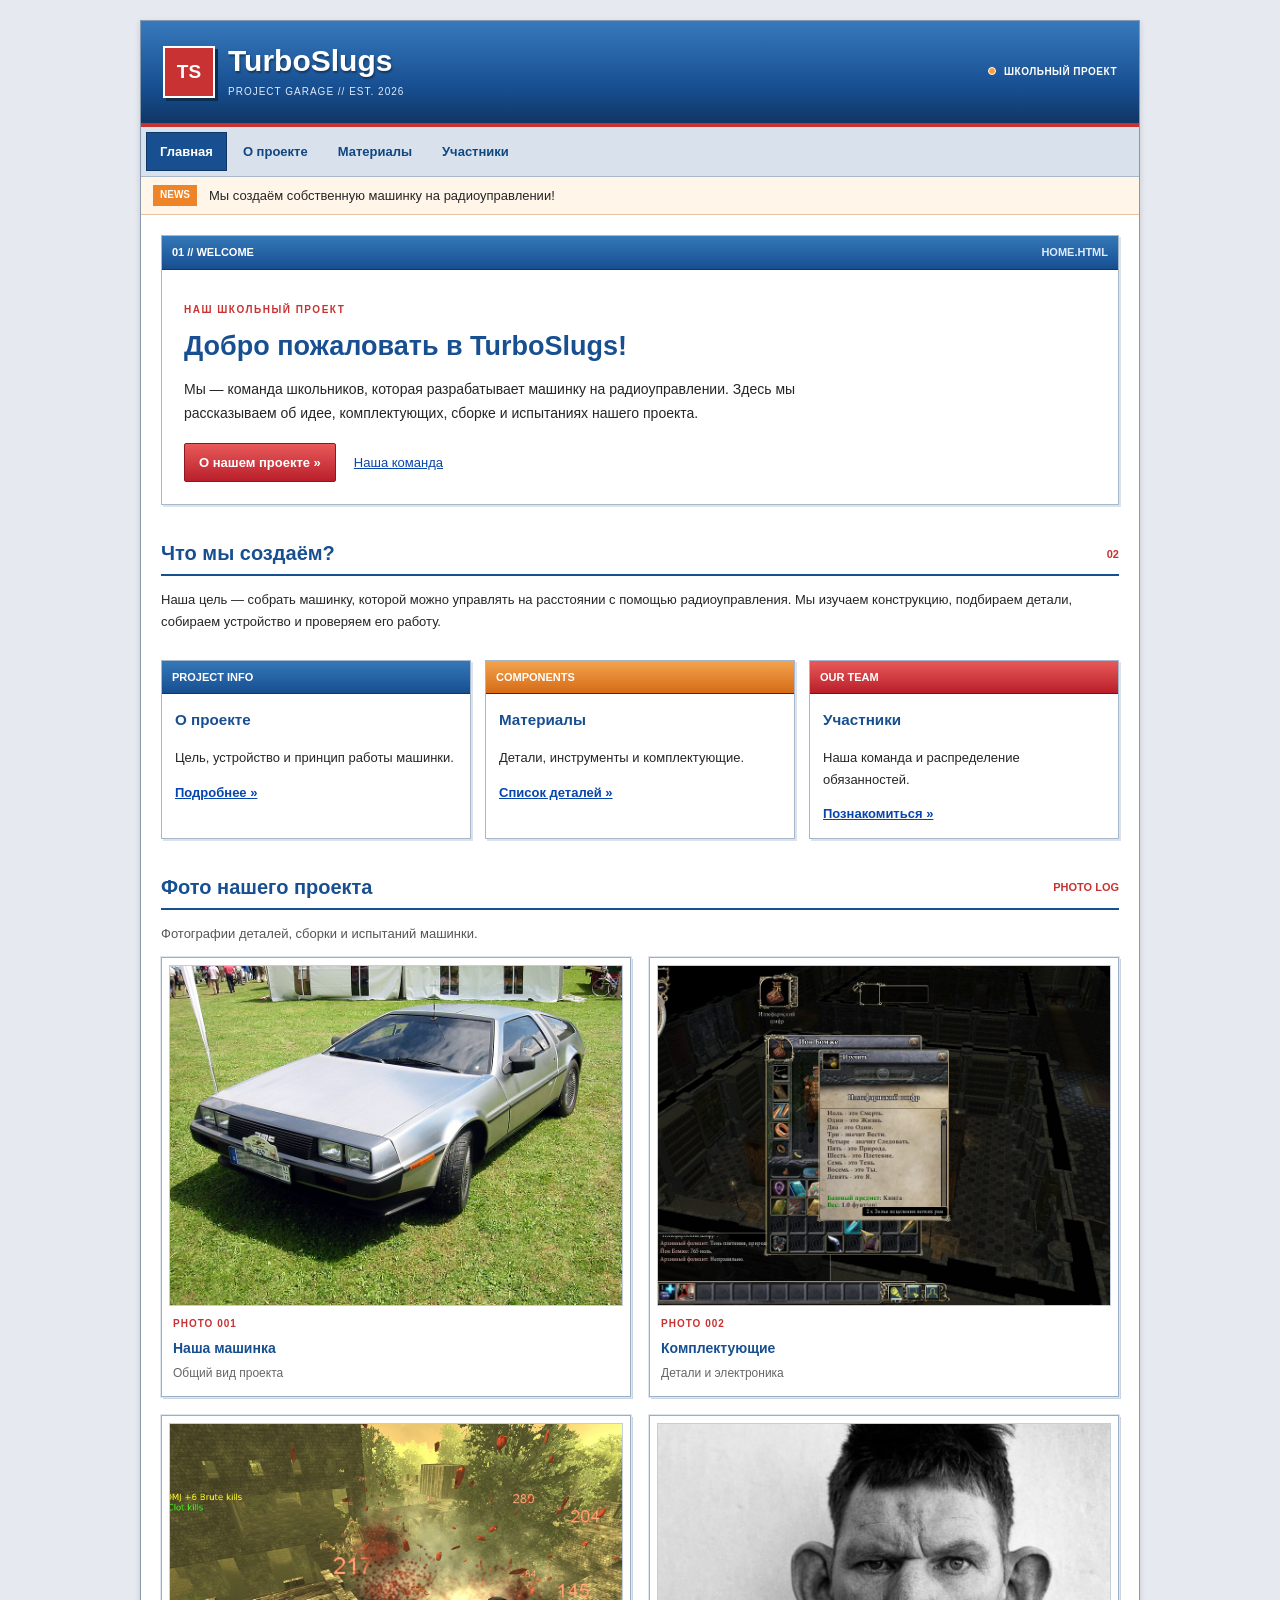
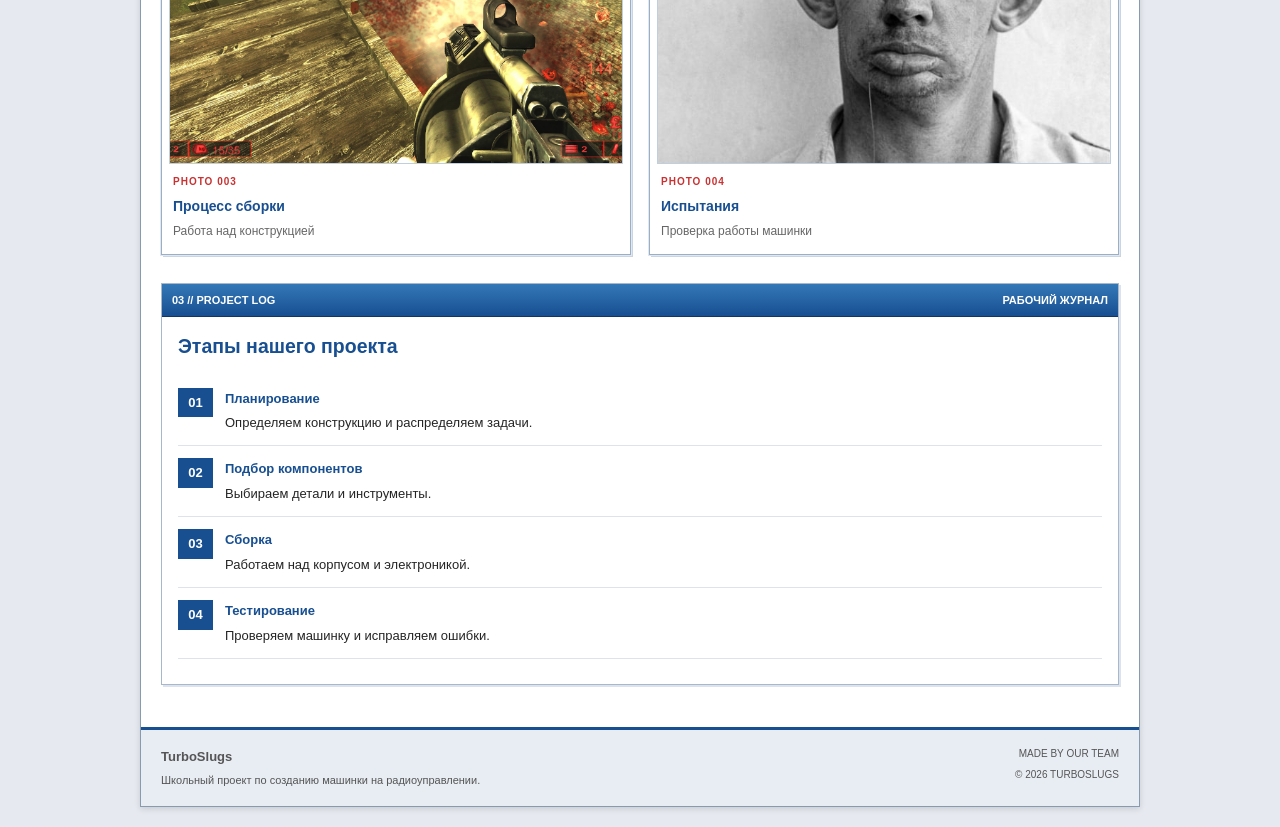
<file: index.html>
<!DOCTYPE html>
<html lang="ru">
<head>
  <meta charset="UTF-8">
  <meta name="viewport" content="width=device-width, initial-scale=1">
  <title>TurboSlugs — Главная</title>
  <link rel="stylesheet" href="style.css">
</head>
<body>
<div class="container">

  <header class="site-header">
    <div class="logo">
      <span class="logo-mark">TS</span>
      <div>
        <h1>TurboSlugs</h1>
        <p class="tagline">PROJECT GARAGE // EST. 2026</p>
      </div>
    </div>
    <div class="header-status">
      <span class="status-light"></span> ШКОЛЬНЫЙ ПРОЕКТ
    </div>
  </header>

  <nav class="nav" aria-label="Главная навигация">
    <a class="active" href="index.html">Главная</a>
    <a href="info.html">О проекте</a>
    <a href="materials.html">Материалы</a>
    <a href="team.html">Участники</a>
  </nav>

  <div class="ticker">
    <span class="ticker-label">NEWS</span>
    <span>Мы создаём собственную машинку на радиоуправлении!</span>
  </div>

  <main>
    <section class="welcome panel">
      <div class="panel-heading">
        <span>01 // WELCOME</span>
        <span class="panel-code">HOME.HTML</span>
      </div>
      <div class="welcome-content">
        <p class="eyebrow">НАШ ШКОЛЬНЫЙ ПРОЕКТ</p>
        <h2>Добро пожаловать в TurboSlugs!</h2>
        <p class="intro">
          Мы — команда школьников, которая разрабатывает машинку
          на радиоуправлении. Здесь мы рассказываем об идее,
          комплектующих, сборке и испытаниях нашего проекта.
        </p>
        <div class="actions">
          <a class="button" href="info.html">О нашем проекте &raquo;</a>
          <a class="text-link" href="team.html">Наша команда</a>
        </div>
      </div>
    </section>

    <section class="project-section">
      <div class="section-title">
        <h2>Что мы создаём?</h2>
        <span class="section-number">02</span>
      </div>
      <p>
        Наша цель — собрать машинку, которой можно управлять
        на расстоянии с помощью радиоуправления. Мы изучаем
        конструкцию, подбираем детали, собираем устройство
        и проверяем его работу.
      </p>
    </section>

    <section class="cards">
      <article class="panel info-card">
        <div class="panel-heading blue-heading">PROJECT INFO</div>
        <div class="card-content">
          <h3>О проекте</h3>
          <p>Цель, устройство и принцип работы машинки.</p>
          <a href="info.html">Подробнее &raquo;</a>
        </div>
      </article>

      <article class="panel info-card">
        <div class="panel-heading orange-heading">COMPONENTS</div>
        <div class="card-content">
          <h3>Материалы</h3>
          <p>Детали, инструменты и комплектующие.</p>
          <a href="materials.html">Список деталей &raquo;</a>
        </div>
      </article>

      <article class="panel info-card">
        <div class="panel-heading red-heading">OUR TEAM</div>
        <div class="card-content">
          <h3>Участники</h3>
          <p>Наша команда и распределение обязанностей.</p>
          <a href="team.html">Познакомиться &raquo;</a>
        </div>
      </article>
    </section>

    <section class="gallery-section">
      <div class="section-title">
        <h2>Фото нашего проекта</h2>
        <span class="section-number">PHOTO LOG</span>
      </div>
      <p class="gallery-description">
        Фотографии деталей, сборки и испытаний машинки.
      </p>

      <div class="photo-grid">
        <figure class="photo-frame">
          <div class="photo-image">
            <img src="images/car.jpg"
                 alt="Общий вид машинки" loading="lazy">
          </div>
          <figcaption>
            <span class="photo-number">PHOTO 001</span>
            <strong>Наша машинка</strong>
            <p>Общий вид проекта</p>
          </figcaption>
        </figure>

        <figure class="photo-frame">
          <div class="photo-image">
            <img src="images/parts.jpg"
                 alt="Комплектующие машинки" loading="lazy">
          </div>
          <figcaption>
            <span class="photo-number">PHOTO 002</span>
            <strong>Комплектующие</strong>
            <p>Детали и электроника</p>
          </figcaption>
        </figure>

        <figure class="photo-frame">
          <div class="photo-image">
            <img src="images/build.jpg"
                 alt="Сборка машинки" loading="lazy">
          </div>
          <figcaption>
            <span class="photo-number">PHOTO 003</span>
            <strong>Процесс сборки</strong>
            <p>Работа над конструкцией</p>
          </figcaption>
        </figure>

        <figure class="photo-frame">
          <div class="photo-image">
            <img src="images/test.jpg"
                 alt="Испытание машинки" loading="lazy">
          </div>
          <figcaption>
            <span class="photo-number">PHOTO 004</span>
            <strong>Испытания</strong>
            <p>Проверка работы машинки</p>
          </figcaption>
        </figure>
      </div>
    </section>

    <section class="panel">
      <div class="panel-heading">
        <span>03 // PROJECT LOG</span>
        <span>РАБОЧИЙ ЖУРНАЛ</span>
      </div>
      <div class="progress-content">
        <h2>Этапы нашего проекта</h2>
        <ol class="project-steps">
          <li><span class="step-number">01</span><div><strong>Планирование</strong><p>Определяем конструкцию и распределяем задачи.</p></div></li>
          <li><span class="step-number">02</span><div><strong>Подбор компонентов</strong><p>Выбираем детали и инструменты.</p></div></li>
          <li><span class="step-number">03</span><div><strong>Сборка</strong><p>Работаем над корпусом и электроникой.</p></div></li>
          <li><span class="step-number">04</span><div><strong>Тестирование</strong><p>Проверяем машинку и исправляем ошибки.</p></div></li>
        </ol>
      </div>
    </section>
  </main>

  <footer class="site-footer">
    <div>
      <strong>TurboSlugs</strong>
      <p>Школьный проект по созданию машинки на радиоуправлении.</p>
    </div>
    <div class="footer-right">
      <span>MADE BY OUR TEAM</span>
      <span>© 2026 TURBOSLUGS</span>
    </div>
  </footer>

</div>
</body>
</html>
</file>
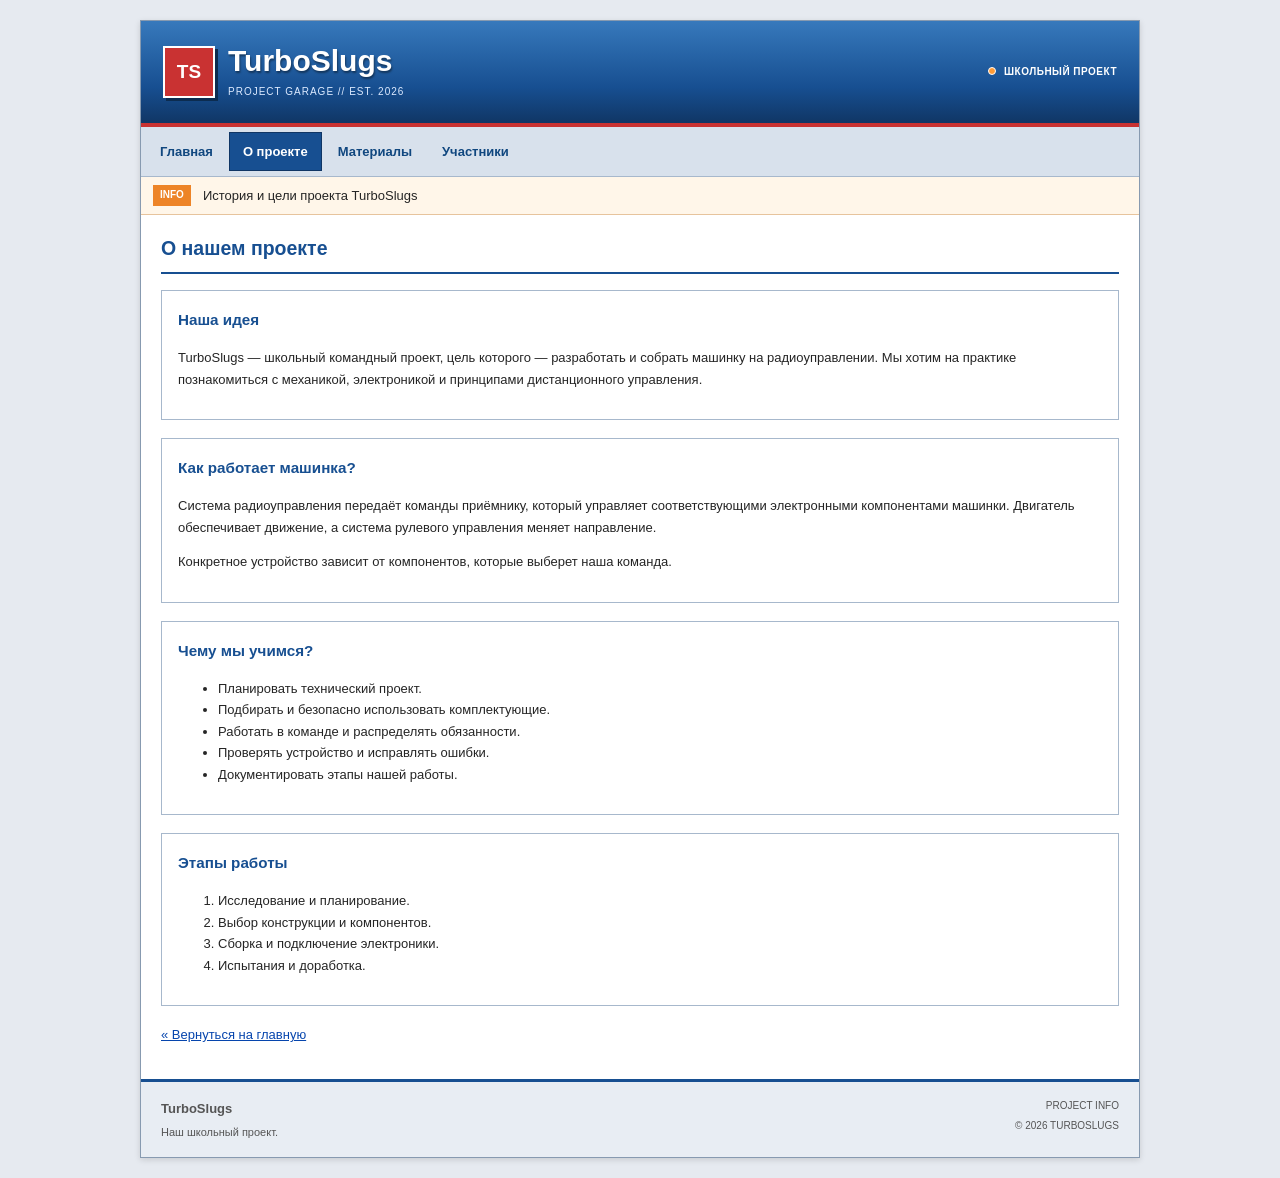
<file: info.html>
<!DOCTYPE html>
<html lang="ru">
<head>
  <meta charset="UTF-8">
  <meta name="viewport" content="width=device-width, initial-scale=1">
  <title>О проекте — TurboSlugs</title>
  <link rel="stylesheet" href="style.css">
</head>
<body>
<div class="container">
  <header class="site-header">
    <div class="logo">
      <span class="logo-mark">TS</span>
      <div><h1>TurboSlugs</h1><p class="tagline">PROJECT GARAGE // EST. 2026</p></div>
    </div>
    <div class="header-status"><span class="status-light"></span> ШКОЛЬНЫЙ ПРОЕКТ</div>
  </header>

  <nav class="nav" aria-label="Главная навигация">
    <a href="index.html">Главная</a>
    <a class="active" href="info.html">О проекте</a>
    <a href="materials.html">Материалы</a>
    <a href="team.html">Участники</a>
  </nav>

  <div class="ticker"><span class="ticker-label">INFO</span><span>История и цели проекта TurboSlugs</span></div>

  <main>
    <h2 class="page-title">О нашем проекте</h2>

    <section class="content-panel">
      <h3>Наша идея</h3>
      <p>
        TurboSlugs — школьный командный проект, цель которого —
        разработать и собрать машинку на радиоуправлении.
        Мы хотим на практике познакомиться с механикой,
        электроникой и принципами дистанционного управления.
      </p>
    </section>

    <section class="content-panel">
      <h3>Как работает машинка?</h3>
      <p>
        Система радиоуправления передаёт команды приёмнику,
        который управляет соответствующими электронными
        компонентами машинки. Двигатель обеспечивает движение,
        а система рулевого управления меняет направление.
      </p>
      <p>
        Конкретное устройство зависит от компонентов,
        которые выберет наша команда.
      </p>
    </section>

    <section class="content-panel">
      <h3>Чему мы учимся?</h3>
      <ul>
        <li>Планировать технический проект.</li>
        <li>Подбирать и безопасно использовать комплектующие.</li>
        <li>Работать в команде и распределять обязанности.</li>
        <li>Проверять устройство и исправлять ошибки.</li>
        <li>Документировать этапы нашей работы.</li>
      </ul>
    </section>

    <section class="content-panel">
      <h3>Этапы работы</h3>
      <ol>
        <li>Исследование и планирование.</li>
        <li>Выбор конструкции и компонентов.</li>
        <li>Сборка и подключение электроники.</li>
        <li>Испытания и доработка.</li>
      </ol>
    </section>

    <p><a href="index.html">&laquo; Вернуться на главную</a></p>
  </main>

  <footer class="site-footer">
    <div><strong>TurboSlugs</strong><p>Наш школьный проект.</p></div>
    <div class="footer-right"><span>PROJECT INFO</span><span>© 2026 TURBOSLUGS</span></div>
  </footer>
</div>
</body>
</html>
</file>
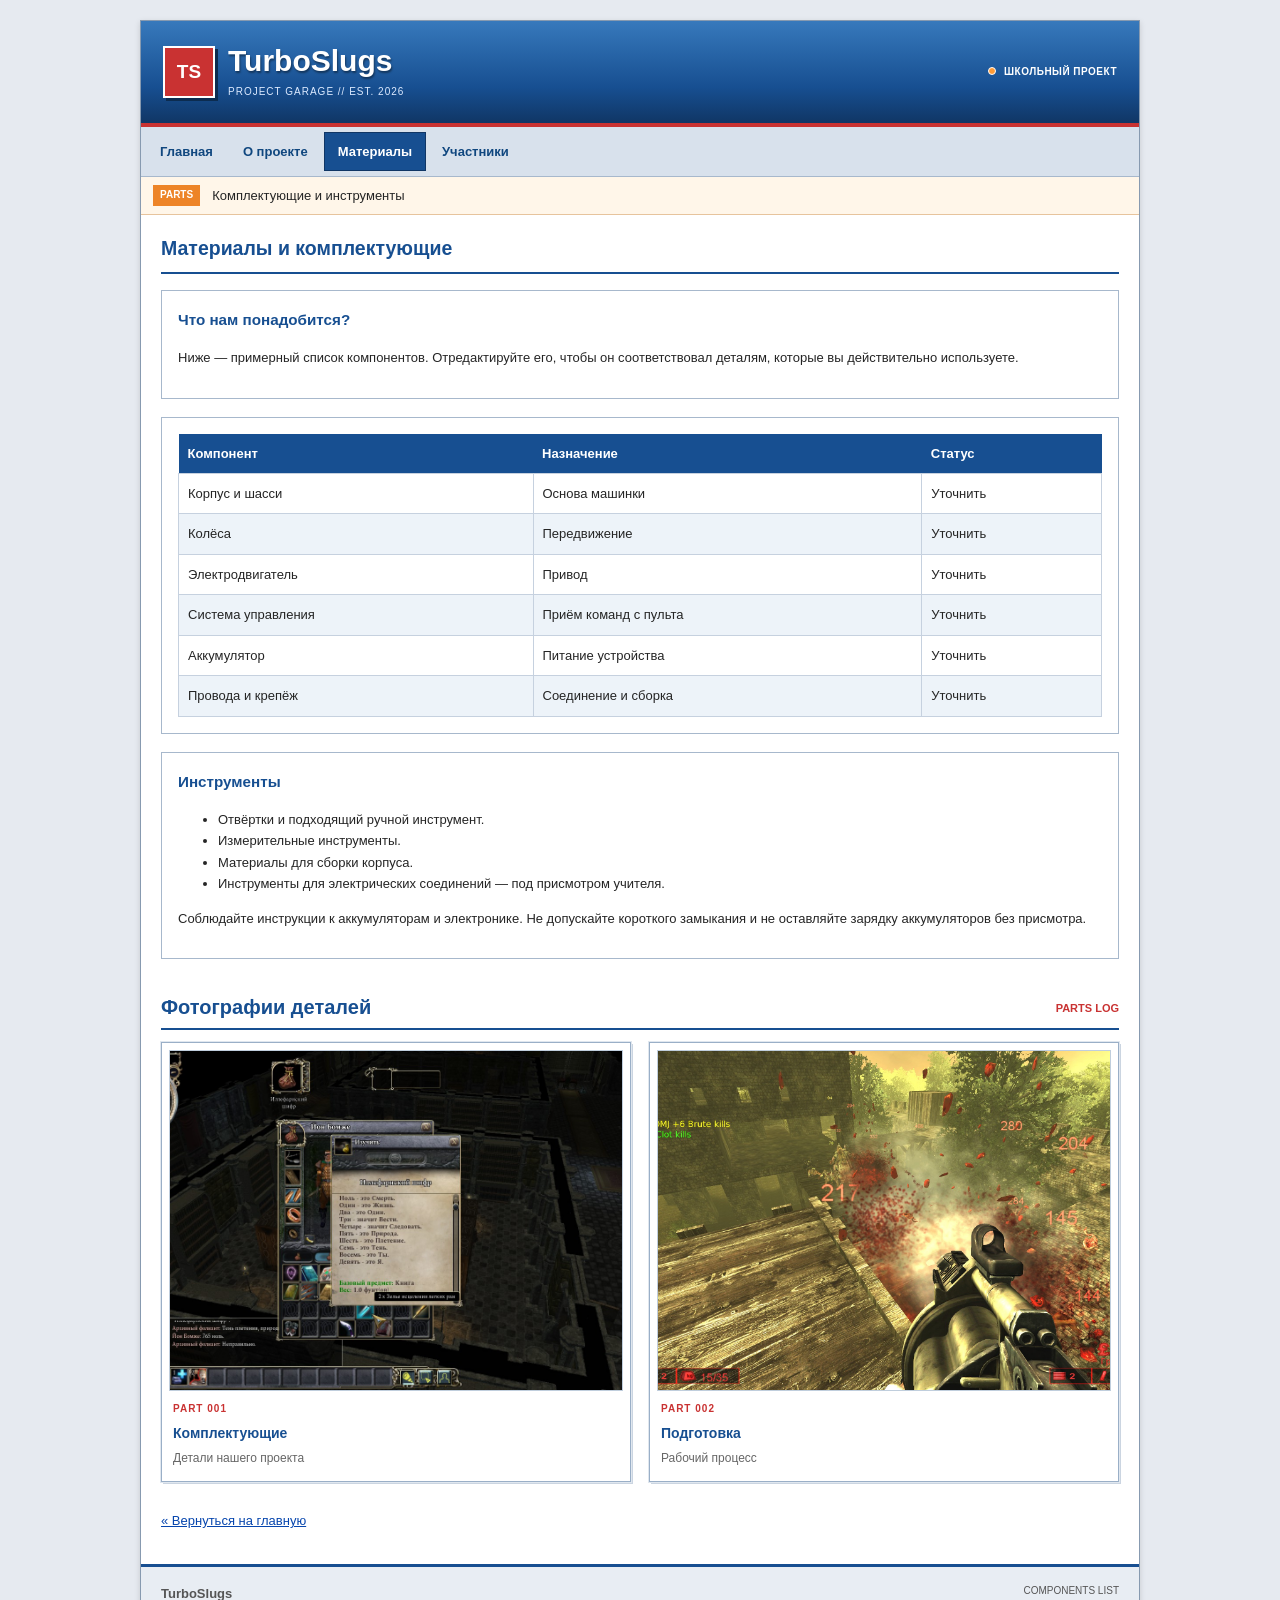
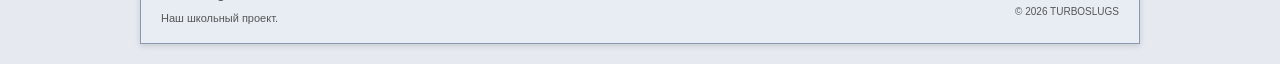
<file: materials.html>
<!DOCTYPE html>
<html lang="ru">
<head>
  <meta charset="UTF-8">
  <meta name="viewport" content="width=device-width, initial-scale=1">
  <title>Материалы — TurboSlugs</title>
  <link rel="stylesheet" href="style.css">
</head>
<body>
<div class="container">
  <header class="site-header">
    <div class="logo">
      <span class="logo-mark">TS</span>
      <div><h1>TurboSlugs</h1><p class="tagline">PROJECT GARAGE // EST. 2026</p></div>
    </div>
    <div class="header-status"><span class="status-light"></span> ШКОЛЬНЫЙ ПРОЕКТ</div>
  </header>

  <nav class="nav" aria-label="Главная навигация">
    <a href="index.html">Главная</a>
    <a href="info.html">О проекте</a>
    <a class="active" href="materials.html">Материалы</a>
    <a href="team.html">Участники</a>
  </nav>

  <div class="ticker"><span class="ticker-label">PARTS</span><span>Комплектующие и инструменты</span></div>

  <main>
    <h2 class="page-title">Материалы и комплектующие</h2>

    <section class="content-panel">
      <h3>Что нам понадобится?</h3>
      <p>
        Ниже — примерный список компонентов. Отредактируйте
        его, чтобы он соответствовал деталям, которые
        вы действительно используете.
      </p>
    </section>

    <section class="content-panel">
      <table class="data-table">
        <thead>
          <tr><th>Компонент</th><th>Назначение</th><th>Статус</th></tr>
        </thead>
        <tbody>
          <tr><td>Корпус и шасси</td><td>Основа машинки</td><td>Уточнить</td></tr>
          <tr><td>Колёса</td><td>Передвижение</td><td>Уточнить</td></tr>
          <tr><td>Электродвигатель</td><td>Привод</td><td>Уточнить</td></tr>
          <tr><td>Система управления</td><td>Приём команд с пульта</td><td>Уточнить</td></tr>
          <tr><td>Аккумулятор</td><td>Питание устройства</td><td>Уточнить</td></tr>
          <tr><td>Провода и крепёж</td><td>Соединение и сборка</td><td>Уточнить</td></tr>
        </tbody>
      </table>
    </section>

    <section class="content-panel">
      <h3>Инструменты</h3>
      <ul>
        <li>Отвёртки и подходящий ручной инструмент.</li>
        <li>Измерительные инструменты.</li>
        <li>Материалы для сборки корпуса.</li>
        <li>Инструменты для электрических соединений — под присмотром учителя.</li>
      </ul>
      <p>
        Соблюдайте инструкции к аккумуляторам и электронике.
        Не допускайте короткого замыкания и не оставляйте
        зарядку аккумуляторов без присмотра.
      </p>
    </section>

    <section class="gallery-section">
      <div class="section-title">
        <h2>Фотографии деталей</h2>
        <span class="section-number">PARTS LOG</span>
      </div>
      <div class="photo-grid">
        <figure class="photo-frame">
          <div class="photo-image"><img src="images/parts.jpg" alt="Комплектующие" loading="lazy"></div>
          <figcaption><span class="photo-number">PART 001</span><strong>Комплектующие</strong><p>Детали нашего проекта</p></figcaption>
        </figure>
        <figure class="photo-frame">
          <div class="photo-image"><img src="images/build.jpg" alt="Подготовка к сборке" loading="lazy"></div>
          <figcaption><span class="photo-number">PART 002</span><strong>Подготовка</strong><p>Рабочий процесс</p></figcaption>
        </figure>
      </div>
    </section>

    <p><a href="index.html">&laquo; Вернуться на главную</a></p>
  </main>

  <footer class="site-footer">
    <div><strong>TurboSlugs</strong><p>Наш школьный проект.</p></div>
    <div class="footer-right"><span>COMPONENTS LIST</span><span>© 2026 TURBOSLUGS</span></div>
  </footer>
</div>
</body>
</html>
</file>
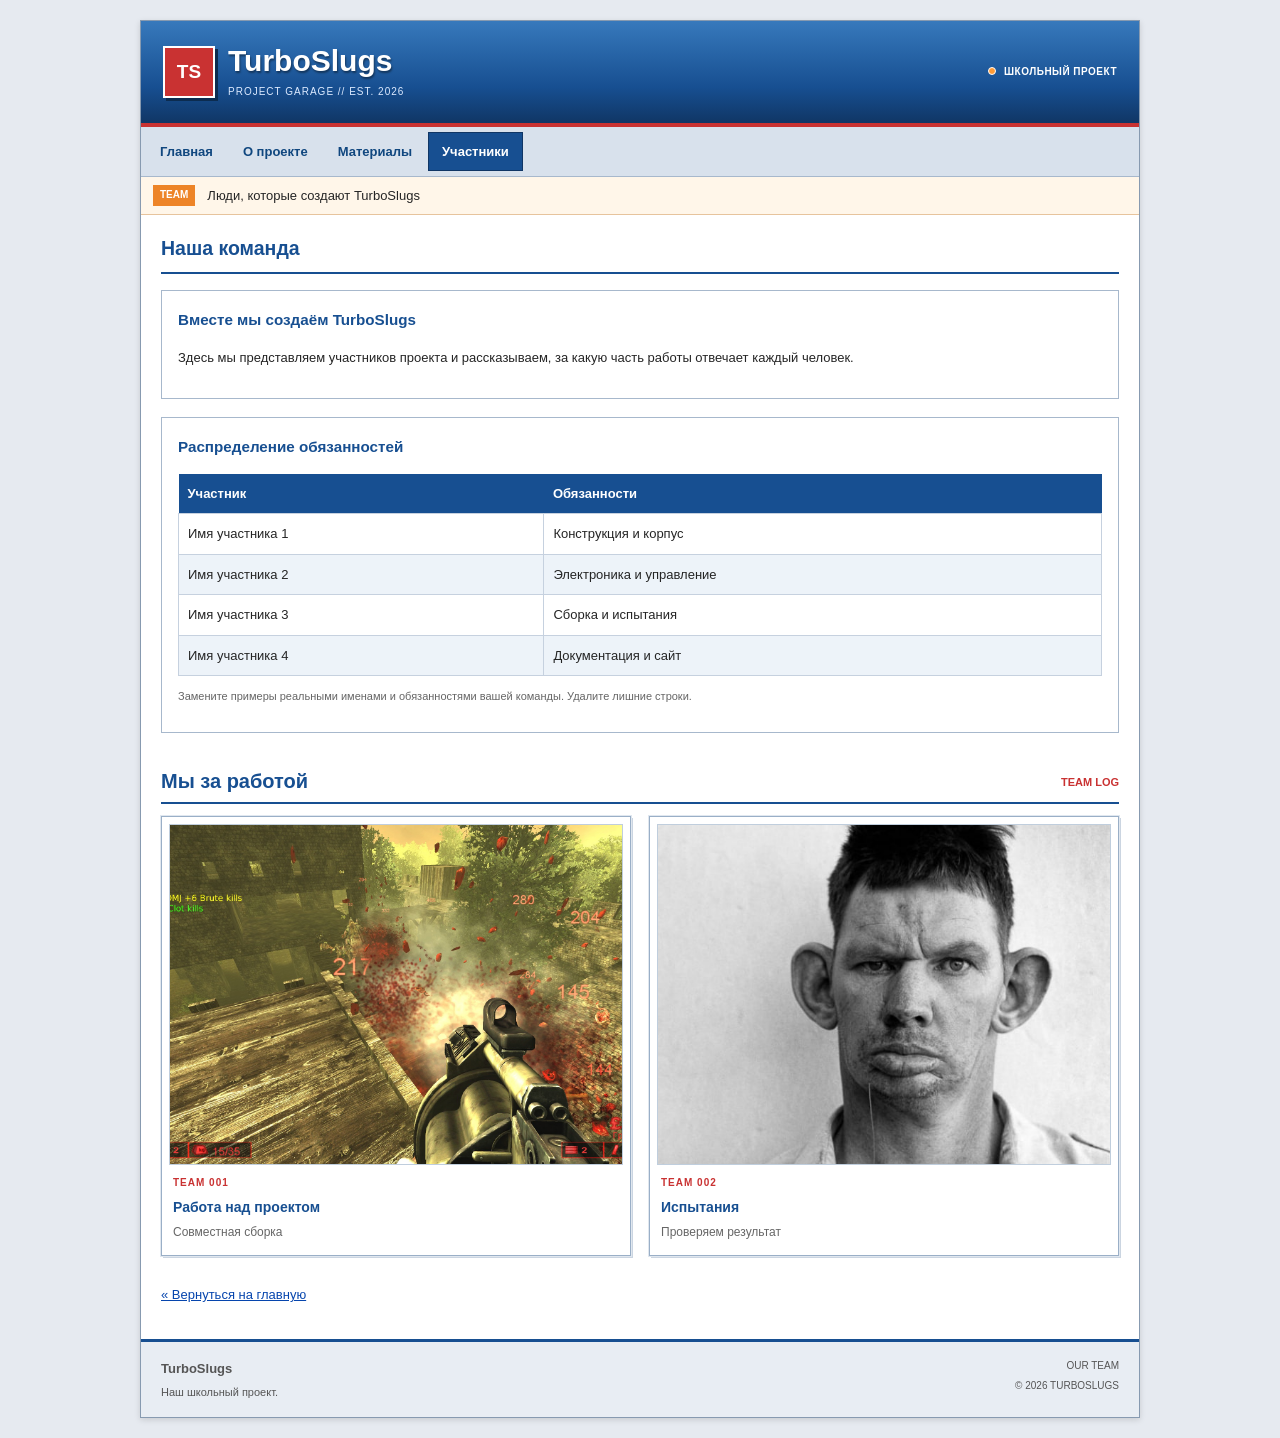
<file: team.html>
<!DOCTYPE html>
<html lang="ru">
<head>
  <meta charset="UTF-8">
  <meta name="viewport" content="width=device-width, initial-scale=1">
  <title>Участники — TurboSlugs</title>
  <link rel="stylesheet" href="style.css">
</head>
<body>
<div class="container">
  <header class="site-header">
    <div class="logo">
      <span class="logo-mark">TS</span>
      <div><h1>TurboSlugs</h1><p class="tagline">PROJECT GARAGE // EST. 2026</p></div>
    </div>
    <div class="header-status"><span class="status-light"></span> ШКОЛЬНЫЙ ПРОЕКТ</div>
  </header>

  <nav class="nav" aria-label="Главная навигация">
    <a href="index.html">Главная</a>
    <a href="info.html">О проекте</a>
    <a href="materials.html">Материалы</a>
    <a class="active" href="team.html">Участники</a>
  </nav>

  <div class="ticker"><span class="ticker-label">TEAM</span><span>Люди, которые создают TurboSlugs</span></div>

  <main>
    <h2 class="page-title">Наша команда</h2>

    <section class="content-panel">
      <h3>Вместе мы создаём TurboSlugs</h3>
      <p>
        Здесь мы представляем участников проекта и рассказываем,
        за какую часть работы отвечает каждый человек.
      </p>
    </section>

    <section class="content-panel">
      <h3>Распределение обязанностей</h3>
      <table class="data-table">
        <thead>
          <tr><th>Участник</th><th>Обязанности</th></tr>
        </thead>
        <tbody>
          <tr><td>Имя участника 1</td><td>Конструкция и корпус</td></tr>
          <tr><td>Имя участника 2</td><td>Электроника и управление</td></tr>
          <tr><td>Имя участника 3</td><td>Сборка и испытания</td></tr>
          <tr><td>Имя участника 4</td><td>Документация и сайт</td></tr>
        </tbody>
      </table>
      <p class="small-note">
        Замените примеры реальными именами и обязанностями
        вашей команды. Удалите лишние строки.
      </p>
    </section>

    <section class="gallery-section">
      <div class="section-title">
        <h2>Мы за работой</h2>
        <span class="section-number">TEAM LOG</span>
      </div>
      <div class="photo-grid">
        <figure class="photo-frame">
          <div class="photo-image"><img src="images/build.jpg" alt="Команда собирает машинку" loading="lazy"></div>
          <figcaption><span class="photo-number">TEAM 001</span><strong>Работа над проектом</strong><p>Совместная сборка</p></figcaption>
        </figure>
        <figure class="photo-frame">
          <div class="photo-image"><img src="images/test.jpg" alt="Испытание машинки" loading="lazy"></div>
          <figcaption><span class="photo-number">TEAM 002</span><strong>Испытания</strong><p>Проверяем результат</p></figcaption>
        </figure>
      </div>
    </section>

    <p><a href="index.html">&laquo; Вернуться на главную</a></p>
  </main>

  <footer class="site-footer">
    <div><strong>TurboSlugs</strong><p>Наш школьный проект.</p></div>
    <div class="footer-right"><span>OUR TEAM</span><span>© 2026 TURBOSLUGS</span></div>
  </footer>
</div>
</body>
</html>
</file>
<file: style.css>
/* TURBOSLUGS — OLD WEB 2000s */

:root {
  --blue: #174f91;
  --dark-blue: #103665;
  --red: #c93232;
  --orange: #ed8427;
  --border: #a7b8cc;
  --text: #252525;
}

* {
  box-sizing: border-box;
}

body {
  margin: 0;
  background: #e6eaf0;
  color: var(--text);
  font-family: Tahoma, Verdana, Arial, sans-serif;
  font-size: 13px;
  line-height: 1.65;
}

.container {
  width: 94%;
  max-width: 1000px;
  margin: 20px auto;
  background: white;
  border: 1px solid #879ab0;
  box-shadow: 0 2px 6px #0002;
}

.site-header {
  padding: 22px;
  display: flex;
  align-items: center;
  justify-content: space-between;
  flex-wrap: wrap;
  gap: 15px;
  color: white;
  background: linear-gradient(#3779bc, #174f91 65%, #103665);
  border-bottom: 4px solid var(--red);
}

.logo {
  display: flex;
  align-items: center;
  gap: 13px;
}

.logo-mark {
  display: grid;
  place-items: center;
  width: 52px;
  height: 52px;
  color: white;
  font-size: 19px;
  font-weight: bold;
  background: var(--red);
  border: 2px solid white;
  box-shadow: 3px 3px 0 #0c2c50;
}

.site-header h1 {
  margin: 0;
  font-size: 30px;
  line-height: 1.2;
  text-shadow: 1px 2px 2px #0006;
}

.tagline {
  margin: 5px 0 0;
  color: #dceaff;
  font-size: 10px;
  letter-spacing: 1px;
}

.header-status {
  font-size: 10px;
  font-weight: bold;
  letter-spacing: .5px;
}

.status-light {
  display: inline-block;
  width: 8px;
  height: 8px;
  margin-right: 5px;
  background: #ff9b36;
  border: 1px solid white;
  border-radius: 50%;
}

.nav {
  display: flex;
  flex-wrap: wrap;
  gap: 2px;
  padding: 5px;
  background: #d8e1ec;
  border-bottom: 1px solid var(--border);
}

.nav a {
  padding: 8px 13px;
  color: #10477f;
  font-weight: bold;
  text-decoration: none;
  border: 1px solid transparent;
}

.nav a:hover,
.nav a.active {
  color: white;
  background: var(--blue);
  border-color: var(--dark-blue);
}

.ticker {
  display: flex;
  align-items: center;
  gap: 12px;
  padding: 8px 12px;
  background: #fff6e9;
  border-bottom: 1px solid #e7c49d;
}

.ticker-label {
  padding: 2px 7px;
  color: white;
  font-size: 10px;
  font-weight: bold;
  background: var(--orange);
}

main {
  padding: 20px;
}

.panel {
  margin: 0 0 22px;
  background: white;
  border: 1px solid var(--border);
  box-shadow: 2px 2px 0 #dce3ec;
}

.panel-heading {
  display: flex;
  justify-content: space-between;
  gap: 10px;
  padding: 7px 10px;
  color: white;
  font-size: 11px;
  font-weight: bold;
  background: linear-gradient(#3478b8, #174f91);
  border-bottom: 1px solid var(--dark-blue);
}

.panel-code {
  color: #dceaff;
}

.welcome-content {
  padding: 22px;
}

.eyebrow {
  color: var(--red);
  font-size: 10px;
  font-weight: bold;
  letter-spacing: 1.5px;
}

h2 {
  color: var(--blue);
  line-height: 1.35;
}

.welcome h2 {
  margin: 8px 0;
  font-size: 27px;
}

.intro {
  max-width: 680px;
  font-size: 14px;
}

.actions {
  display: flex;
  align-items: center;
  flex-wrap: wrap;
  gap: 18px;
  margin-top: 18px;
}

.button {
  display: inline-block;
  padding: 8px 14px;
  color: white;
  font-weight: bold;
  text-decoration: none;
  background: linear-gradient(#e85a5a, #b91f2a);
  border: 1px solid #8e1720;
  border-radius: 2px;
}

.button:hover {
  background: linear-gradient(#f39a43, #d86a16);
}

.text-link,
.card-content a,
main a:not(.button) {
  color: #0645ad;
}

.section-title {
  display: flex;
  justify-content: space-between;
  align-items: center;
  gap: 12px;
  margin-bottom: 12px;
  border-bottom: 2px solid var(--blue);
}

.section-title h2 {
  margin: 0;
  padding: 7px 0;
  font-size: 20px;
}

.section-number {
  color: var(--red);
  font-size: 11px;
  font-weight: bold;
}

.project-section {
  margin: 28px 0;
}

.cards {
  display: grid;
  grid-template-columns: repeat(3, minmax(0, 1fr));
  gap: 14px;
  margin: 24px 0;
}

.info-card {
  margin: 0;
}

.blue-heading {
  background: linear-gradient(#3478b8, #174f91);
}

.orange-heading {
  background: linear-gradient(#f3a34f, #d66b16);
}

.red-heading {
  background: linear-gradient(#e85a5a, #b91f2a);
}

.card-content {
  padding: 13px;
}

.card-content h3 {
  margin-top: 0;
  color: var(--blue);
}

.card-content a {
  font-weight: bold;
}

.progress-content {
  padding: 12px 16px;
}

.progress-content h2 {
  margin-top: 4px;
}

.project-steps {
  padding: 0;
  list-style: none;
}

.project-steps li {
  display: flex;
  align-items: flex-start;
  gap: 12px;
  padding: 12px 0;
  border-bottom: 1px solid #dce3ec;
}

.step-number {
  min-width: 35px;
  padding: 4px;
  color: white;
  text-align: center;
  font-weight: bold;
  background: var(--blue);
}

.project-steps strong {
  color: var(--blue);
}

.project-steps p {
  margin: 3px 0 0;
}

.small-note {
  color: #666;
  font-size: 11px;
}

.page-title {
  margin-top: 0;
  padding-bottom: 10px;
  border-bottom: 2px solid var(--blue);
}

.content-panel {
  padding: 16px;
  margin-bottom: 18px;
  border: 1px solid var(--border);
}

.content-panel h3 {
  margin-top: 0;
  color: var(--blue);
}

.data-table {
  width: 100%;
  border-collapse: collapse;
}

.data-table th {
  padding: 9px;
  color: white;
  text-align: left;
  background: var(--blue);
}

.data-table td {
  padding: 9px;
  border: 1px solid #c6d1df;
}

.data-table tr:nth-child(even) {
  background: #edf3f9;
}

/* ФОТОГАЛЕРЕЯ */

.gallery-section {
  margin: 28px 0;
}

.gallery-description {
  color: #555;
}

.photo-grid {
  display: grid;
  grid-template-columns: repeat(2, minmax(0, 1fr));
  gap: 18px;
}

.photo-frame {
  min-width: 0;
  margin: 0;
  padding: 7px;
  background: white;
  border: 1px solid #9aafc7;
  outline: 1px solid #e0e7ef;
  box-shadow: 2px 2px 0 #cbd5e1;
}

.photo-image {
  width: 100%;
  aspect-ratio: 4 / 3;
  overflow: hidden;
  background: #e8edf4;
  border: 1px solid #c0cedd;
}

.photo-image img {
  display: block;
  width: 100%;
  height: 100%;
  object-fit: cover;
  transition: transform .2s ease;
}

.photo-frame:hover .photo-image img {
  transform: scale(1.04);
}

.photo-frame figcaption {
  padding: 10px 4px 5px;
}

.photo-number {
  display: block;
  margin-bottom: 5px;
  color: var(--red);
  font-size: 10px;
  font-weight: bold;
  letter-spacing: 1px;
}

.photo-frame figcaption strong {
  display: block;
  color: var(--blue);
  font-size: 14px;
}

.photo-frame figcaption p {
  margin: 4px 0 0;
  color: #666;
  font-size: 12px;
}

.site-footer {
  display: flex;
  justify-content: space-between;
  gap: 15px;
  padding: 16px 20px;
  color: #555;
  background: #e8edf3;
  border-top: 3px solid var(--blue);
}

.site-footer p {
  margin: 4px 0 0;
  font-size: 11px;
}

.footer-right {
  display: flex;
  flex-direction: column;
  align-items: flex-end;
  gap: 4px;
  font-size: 10px;
}

/* МОБИЛЬНАЯ ВЕРСИЯ */

@media (max-width: 650px) {
  .container {
    width: 100%;
    margin: 0;
  }

  .site-header {
    padding: 16px;
  }

  .site-header h1 {
    font-size: 25px;
  }

  .nav a {
    padding: 8px 9px;
  }

  main {
    padding: 13px;
  }

  .welcome-content {
    padding: 15px;
  }

  .welcome h2 {
    font-size: 22px;
  }

  .cards {
    grid-template-columns: 1fr;
  }

  .photo-grid {
    grid-template-columns: 1fr;
  }

  .site-footer {
    flex-direction: column;
  }

  .footer-right {
    align-items: flex-start;
  }
}
</file>
